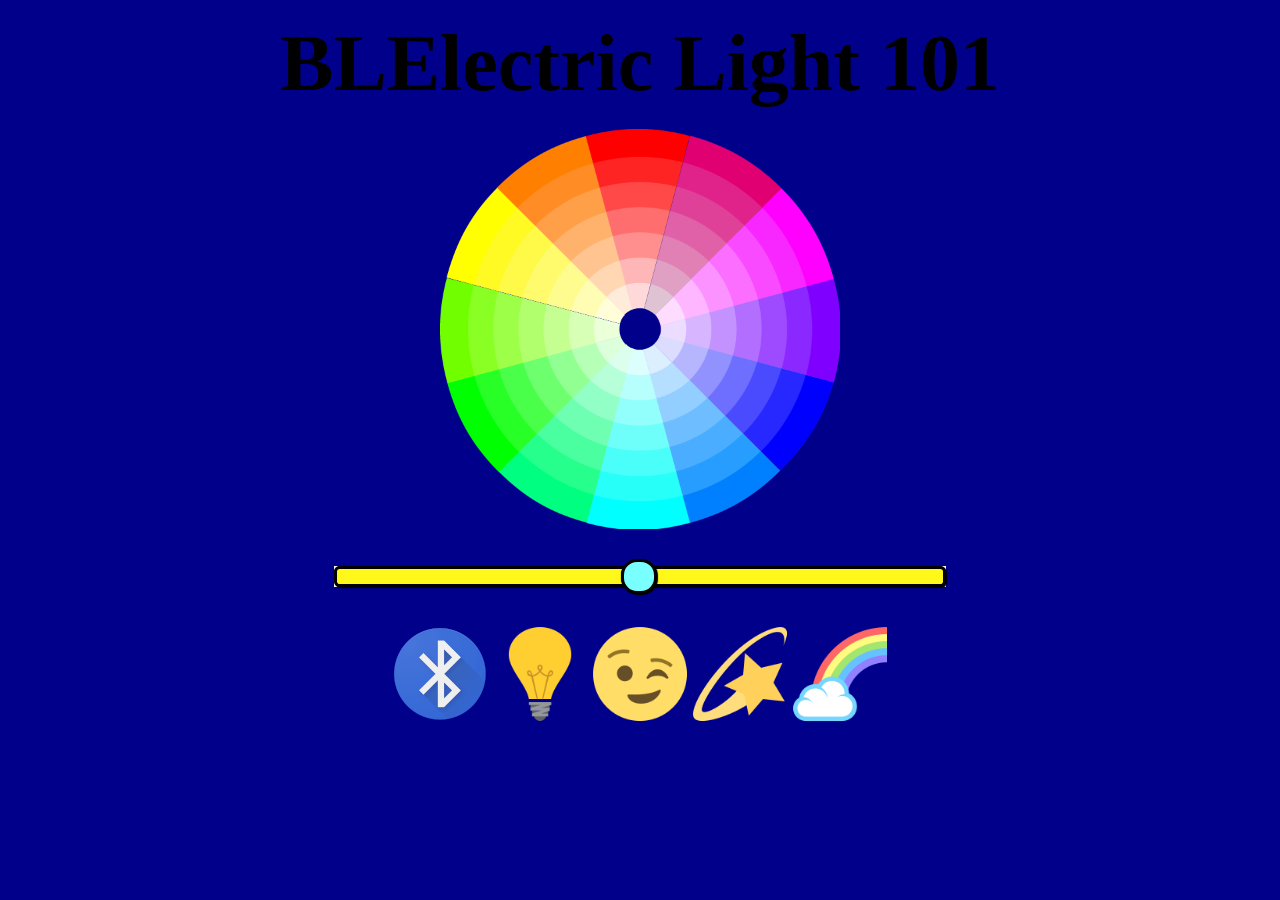
<file: index.html>
<!DOCTYPE HTML>
<html lang="en">
  <head>
    <title>BLElectric Light 101</title>
    <link rel="stylesheet" type="text/css" href="./css/style.css"/>
  </head>
  <body>
    <div class="wrapper">
      <header class="header">BLElectric Light 101</header>
      <article class="main">
	<canvas id="picker" width="400" height="400"></canvas>
      </article>
      <aside class="aside aside-1"></aside>
      <aside class="aside aside-2"></aside>
      <flex-item class="flex-item">
	      <input type="range" id="brightness" value="127" min="0" max="255" width="50" height="300" oninput="brightnessSelect()">
      </flex-item>	    
      <footer class="footer">
        <img onclick="bleConnect(this.id)" width="100" height="100" src="./images/WebBluetoothAPIImage.png">
        <img onclick="sendCommand(0)" width="100" height="100" src="./images/onoff.png">
        <img onclick="sendCommand(1)" width="100" height="100" src="./images/blink.png">
        <img onclick="sendCommand(2)" width="100" height="100" src="./images/colorwipe.png">
        <img onclick="sendCommand(3)" width="100" height="100" src="./images/rainbow.png">
      </footer>
    </div>
	<script src ="blelectricLight.js"></script> 
	<script src="app.js"></script>
  </body>
</html>
</file>
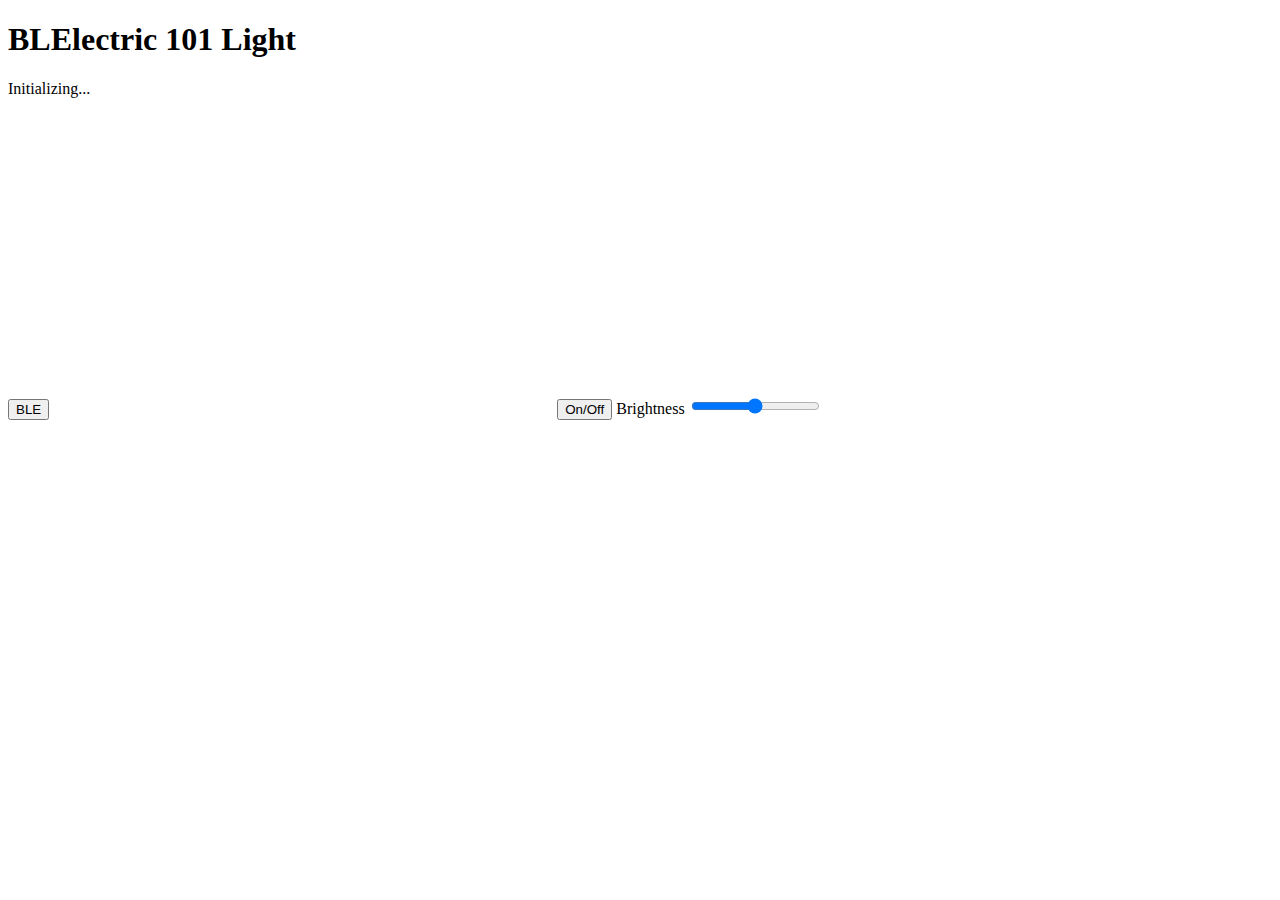
<file: old/index.html>
<!DOCTYPE html>
<html>
<!--
This is the ui demonstrating Web Bluetooth API control of a NeoPixel ring Lamp
-->
<head>

	<meta charset="utf-8" />
	<meta name="viewport" content="width=device-width, user-scalable=no
		initial-scale=1.0, minimum-scale=1.0, maximum-scale=1.0" />

	<title>BLElectric Lamp</title>
<!--
	<style>
	 @import 'ui/css/evothings-app.css';
	</style>
-->

<!--
	<script src="cordova.js"></script>
	<script src="libs/jquery/jquery.js"></script>
	<script src="libs/evothings/evothings.js"></script>
	<script src="libs/evothings/ui/ui.js"></script>
	<script src="libs/evothings/arduinoble/arduinoble.js"></script>
-->
	<script href='/blelectriclight/blelectriclight.js'></script>
	<script href='/blelectriclight/app.js'></script>
</head>

<body ontouchstart=""><!-- ontouchstart="" enables low-delay CSS transitions. -->


	<h1>BLElectric 101 Light</h1>

	<p id="info">Initializing...</p>

        <button onclick="bleConnect(this.id)">BLE</button>
        <canvas id="picker" width="500" height="300"></canvas>
        <button onclick="app.lampSwitch()">On/Off</button>
        <label for="brightness">Brightness</label>
        <input type="range" id="brightness" value="127" min="0" max="255" oninput="brightnessSelect()">

    <!-- ColorPicker javascript, see...
     The Color Wheel png file comes from this URL.
     The image file will need to be in the same directory as
     this index.html file and named colorWheel4.png in order
     to render the graphic in the UI.


     https://commons.wikimedia.org/wiki/File:Color_Wheel.PNG


    <script>
        /**
         * The following JavaScript code allows us to get the color value
         * as the selected point on rendered image on the UI.
         */
        var canvas = document.getElementById('picker').getContext('2d');
        var img = new Image();
        img.src = 'colorWheel4.png';
        // img.src = 'lizard.png';
        $(img).load(function(){ canvas.drawImage(img,100,5,295,295);});
        $('#picker').click(function(event)
        {
            var x = event.pageX - this.offsetLeft;
            var y = event.pageY - this.offsetTop;
            var imgData = canvas.getImageData(x,y,1,1).data;
            var R = imgData[0];
            var G = imgData[1];
            var B = imgData[2];
            app.changeLampColor( new Uint8Array([G,R,B]));
        });
    </script>
	-->
    <!-- brightness slider
    <script>
        function brightnessSelect() {
            var x = document.getElementById("brightness").value;
            app.changeLampBrightness(new Uint8Array([x]));
            // console.log( 'brightness: ' + x);
        }
    </script>
    BLE connectivity javascript, see... -->
	<!-- <script>
	// Application object.
	var app = {}

	// Connected device.
	app.device = null;

    /**
     * The following functions are connected to our UI and serve to pass data to the proper
     * characteristic uuid. To improve the reability and ease of future modifications of this
     * code, it would beneficial to create literals for each of these characteristic uuid's.
     */

	// Turn NeoPixel Lamp On/Off.
	app.lampSwitch = function()
	{
		app.device && app.device.writeLampCharacteristic(new Uint8Array([0]), '917649a1-d98e-11e5-9eec-0002a5d5c51b');
	}

    app.changeLampColor = function(color)
    {
        /*
         * The variable color is sent to this function as an array of 3 bytes reflecting the RGB values the
         * user has slected from the image on the UI. See lines 64-79 above.
         */

        app.device && app.device.writeLampCharacteristic(color, '917649a3-d98e-11e5-9eec-0002a5d5c51b');
    }

    app.changeLampBrightness = function(brightness)
    {
        app.device && app.device.writeLampCharacteristic(brightness, '917649a2-d98e-11e5-9eec-0002a5d5c51b');

    }
	app.showMessage = function(info)
	{
		document.getElementById('info').innerHTML = info
	};

	// Called when BLE and other native functions are available.
	app.onDeviceReady = function()
	{
		app.showMessage('Touch the connect button to begin.');
	};

	app.connect = function()
	{
		evothings.arduinoble.close();
		app.showMessage('Connecting...');

		evothings.arduinoble.connect(
			'voronoi', /* Advertised name of BLE device as specified in out Arduino sketch */
			function(device)
			{
				app.device = device;
				app.showMessage('Connected! Touch buttons to turn LED on/off.');
			},
			function(errorCode)
			{
				app.showMessage('Connect error: ' + errorCode + '.');
			});
	};

	document.addEventListener(
		'deviceready',
		function() { evothings.scriptsLoaded(app.onDeviceReady) },
		false);
	</script>
-->
</body>

</html>
</file>
<file: css/style.css>
/**
  * The following style sheet is was copied an modified from:
  *   https://css-tricks.com/snippets/css/a-guide-to-flexbox/
  *   11/20/2016
  *
  * http://www.cssportal.com/style-input-range/
  * http://danielstern.ca/range.css/#/
  */


html {
  background: darkblue no-repeat center center fixed;
  -webkit-background-size: cover;
  -moz-background-size: cover;
  -o-background-size: cover;
  background-size: cover;
}

.wrapper {
  display: -webkit-box;
  display: -moz-box;
  display: -ms-flexbox;
  display: -webkit-flex;
  display: flex;

  -webkit-flex-flow: row wrap;
  flex-flow: row-wrap;

  font-weight: bold;
  text-align: center;
}
.wrapper > * {
  padding: 10px;
  flex: 1 100%;
}
.header {
  background: darkblue;
  display:flex;
  flex-direction: column;
  justify-content: center;
  font-family: "Comic Sans MS";
  font-size: 80px;
}
.footer {
  background: darkblue;
  display: flex;
  flex-direction: row;
  flex-flow: row;
  justify-content: center;
}
.main {
  background: darkblue;
  display: flex;
  flex-direction: row;
  flex-flow: nowrap;
  justify-content: center;
}

.aside-1 {
  background: darkblue;
}

.aside-2 {
  background: darkblue;

}
.flex-item {
    background-color: darkblue;
    width: 100px;
    margin: 10px;
}


@media all and (min-width: 600px) {
  .aside { flex: 1 auto; }
}

@media all and (min-width: 800px) {
  .main    { flex: 3 0px; }
  .aside-1 { order: 1; }
  .main    { order: 2; }
  .aside-2 { order: 3; }
  .flex-item {order: 4; }
  .footer  { order: 5; }
}


/** Range slider styling here: **/
input[type=range] {
  -webkit-appearance: none;
  width: 50%;
  margin: 7.1px 0;
}
input[type=range]:focus {
  outline: none;
}
input[type=range]::-webkit-slider-runnable-track {
  width: 100%;
  height: 20.8px;
  cursor: pointer;
  box-shadow: 1px 1px 1px #000000, 0px 0px 1px #0d0d0d;
  background: #fff81a;
  border-radius: 5.8px;
  border: 3.5px solid #010101;
}
input[type=range]::-webkit-slider-thumb {
  box-shadow: 1px 1px 1px #000000, 0px 0px 1px #0d0d0d;
  border: 3.3px solid #000000;
  height: 35px;
  width: 36px;
  border-radius: 16px;
  background: #79ffff;
  cursor: pointer;
  -webkit-appearance: none;
  margin-top: -10.6px;
}
input[type=range]:focus::-webkit-slider-runnable-track {
  background: #fff934;
}
input[type=range]::-moz-range-track {
  width: 100%;
  height: 20.8px;
  cursor: pointer;
  box-shadow: 1px 1px 1px #000000, 0px 0px 1px #0d0d0d;
  background: #fff81a;
  border-radius: 5.8px;
  border: 3.5px solid #010101;
}
input[type=range]::-moz-range-thumb {
  box-shadow: 1px 1px 1px #000000, 0px 0px 1px #0d0d0d;
  border: 3.3px solid #000000;
  height: 35px;
  width: 36px;
  border-radius: 16px;
  background: #79ffff;
  cursor: pointer;
}
input[type=range]::-ms-track {
  width: 100%;
  height: 20.8px;
  cursor: pointer;
  background: transparent;
  border-color: transparent;
  color: transparent;
}
input[type=range]::-ms-fill-lower {
  background: #fff700;
  border: 3.5px solid #010101;
  border-radius: 11.6px;
  box-shadow: 1px 1px 1px #000000, 0px 0px 1px #0d0d0d;
}
input[type=range]::-ms-fill-upper {
  background: #fff81a;
  border: 3.5px solid #010101;
  border-radius: 11.6px;
  box-shadow: 1px 1px 1px #000000, 0px 0px 1px #0d0d0d;
}
input[type=range]::-ms-thumb {
  box-shadow: 1px 1px 1px #000000, 0px 0px 1px #0d0d0d;
  border: 3.3px solid #000000;
  height: 35px;
  width: 36px;
  border-radius: 16px;
  background: #79ffff;
  cursor: pointer;
  height: 20.8px;
}
input[type=range]:focus::-ms-fill-lower {
  background: #fff81a;
}
input[type=range]:focus::-ms-fill-upper {
  background: #fff934;
}
</file>
